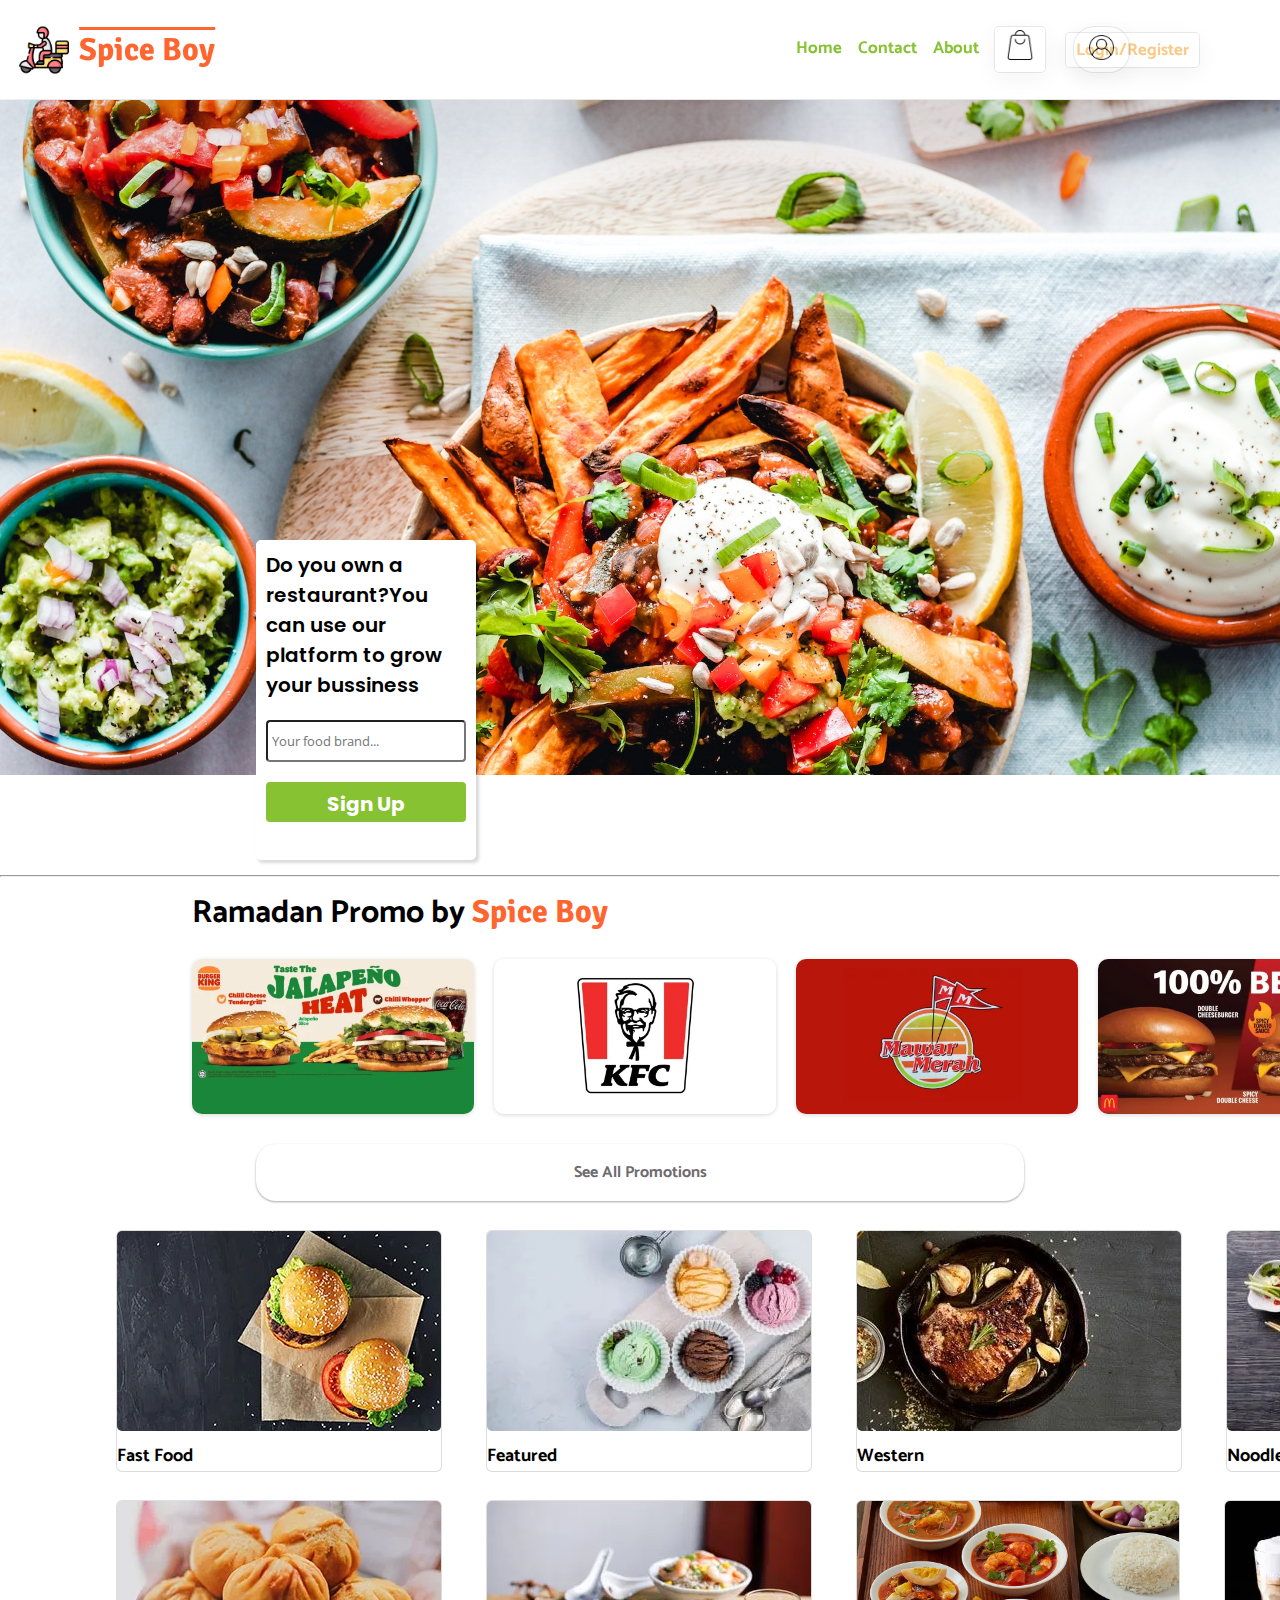
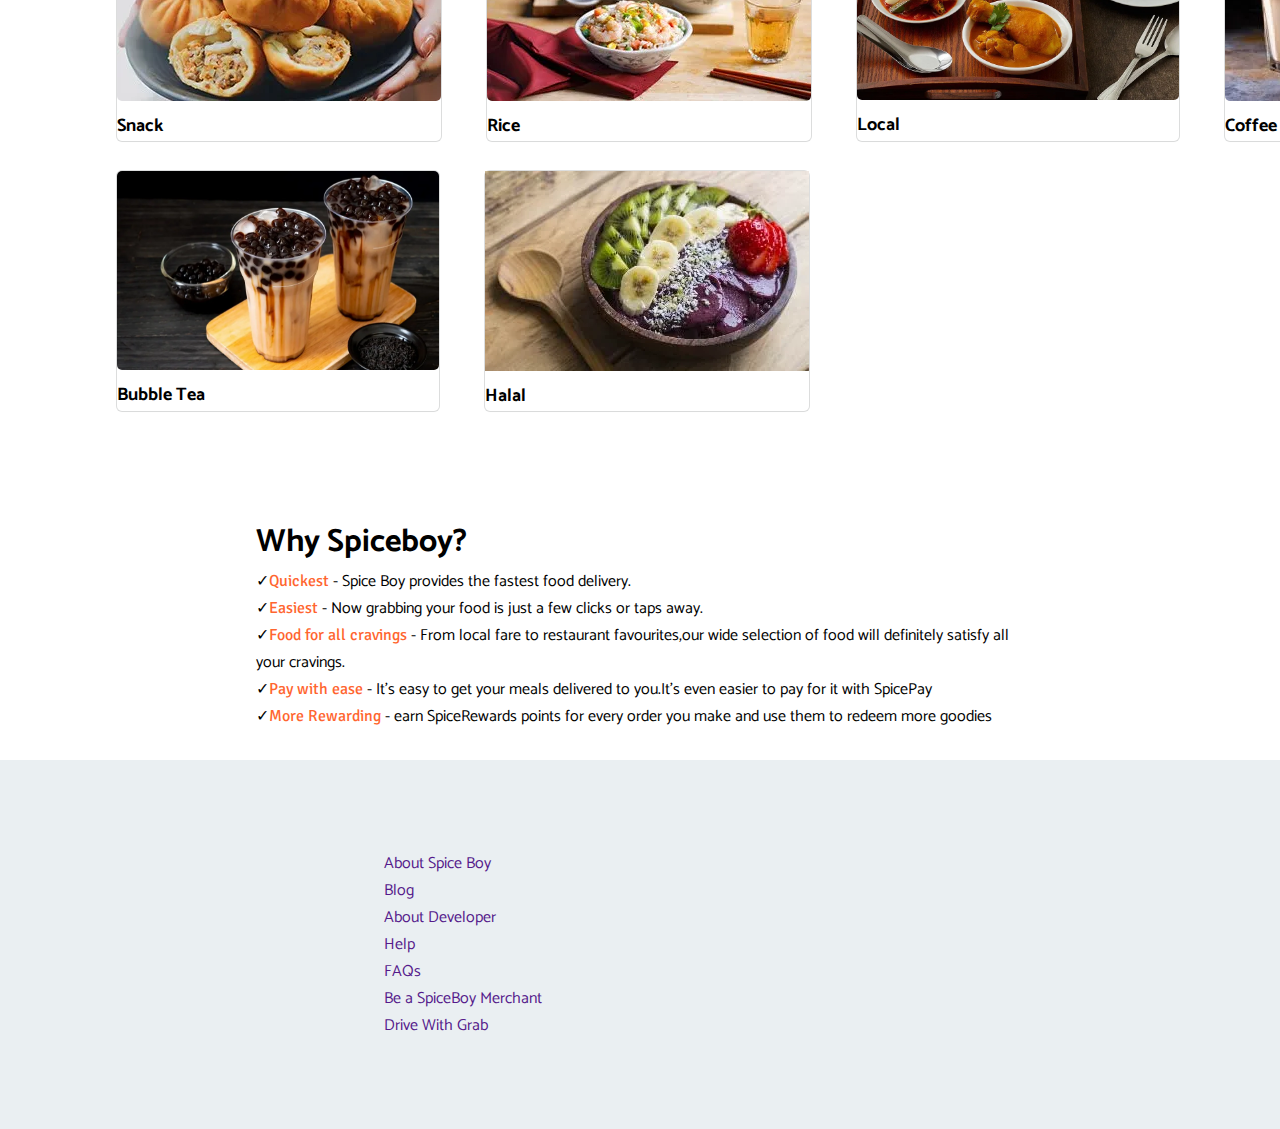
<file: index.html>
<!DOCTYPE html>
<html lang="en">
<head>
    <meta charset="UTF-8">
    <meta http-equiv="X-UA-Compatible" content="IE=edge">
    <meta name="viewport" content="width=device-width, initial-scale=1.0">
    <link rel="stylesheet" href="/styles/style.css">
    <link rel="shortcut icon" href="delivery-man.png" type="image/x-icon">
    <link rel="preconnect" href="https://fonts.googleapis.com">
    <link rel="preconnect" href="https://fonts.gstatic.com" crossorigin>
    <link href="https://fonts.googleapis.com/css2?family=Climate+Crisis&family=Open+Sans:wght@400;700&family=Poppins:wght@400;600;700&display=swap" rel="stylesheet">
    <title>Spice Boy</title>
</head>
<body>
    <div class="navbar">
        <div class="logo">
            <img src="delivery-man.png" class="logo-icon">
            <p>Spice Boy</p>
        </div>
        <div class="mid">
            <li><a href="#land">Home</a></li>
            <li><a href="#">Contact</a></li>
            <li><a href="#">About</a></li>
            <div class="right">
                <a href="#" class="cart"> <img src="shopping-bag.png" class="bag"></a>

                <div class="user">
                    <a href="/login.html" class="login-btn" id="login-btn">Login/Register</a>
                    <a href="userprofile.php" id="profile"> <img src="icons/user.png" class="user-icon"> </a>
                </div>
                
            </div>
        </div>
    </div>
    <div class="landing" id="land">
      <div class="seller-registration">
        <p>Do you own a restaurant?You can use our platform to grow your bussiness</p>
            <form action="merchant-reg.php" method="post" class="in">
                <input type="text" name="brand" placeholder="Your food brand..." class="brand-text" autocomplete="off">
                <input type="submit" class="submit-btn" id="mySubmit" value="Sign Up">
            </form>
      </div>
    </div>
    <hr>
    <div class="promo">
        <h1>Ramadan Promo by <span>Spice Boy</span></h1>
        <div class="food">
            <div class="desc">
                <a href=""><img src="product-img/burgerking.webp" class="img promo-img"></a>
                <div class="d">
                    <h4>Burger King - KL Sentral</h4>
                    <p>Halal, Western, Fast Food, Burgers, Grill</p>
                    <div class="rating">
                        <img src="icons/star.png" class="icon">
                        <p>4.1</p>
                        <img src="icons/time.png" class="icon">
                        <p>45 mins &#183; 5.4km</p>    
                    </div>
                    <div class="offer">
                        <img src="icons/gift-voucher.png" class="icon">
                        <p>RM13.90 Items</p>
                    </div>
                    
                </div>
            </div>
            
            <div class="desc">
                <a href=""><img src="product-img/kfc.webp" class="img promo-img"></a>
                <div class="d">
                    <h4>KFC - Permata Complex</h4>
                    <p>Burgers, Chicken, Fast Food, Fried Chicken</p>
                    <div class="rating">
                        <img src="icons/star.png" class="icon">
                        <p>3.7</p>
                        <img src="icons/time.png" class="icon">
                        <p>40 mins &#183; 4km</p>    
                    </div>
                    <div class="offer">
                        <img src="icons/gift-voucher.png" class="icon">
                        <p>Up to 30% Off(up to RM5.50) with a min spend of RM25.Limited time only!</p>
                    </div>
                    
                </div>
            </div>
            
            <div class="desc">
                <a href=""><img src="product-img/mawar.webp" class="img promo-img"></a>
                <div class="d">
                    <h4>Mawar Merah Catering [&] Services - Tun Tan Cheng Lock</h4>
                    <p>Local, Malaysian,Rice</p>
                    <div class="rating">
                        <img src="icons/star.png" class="icon">
                        <p>4.5</p>
                        <img src="icons/time.png" class="icon">
                        <p>35 mins &#183; 42km</p>    
                    </div>
                    <div class="offer">
                        <img src="icons/gift-voucher.png" class="icon">
                        <p>Self Pick-Up promo.5% Off (code PICKUP5).Special 30% Off for new self pick-up users(code NEW2PICKUP).No min spend.</p>
                    </div>
                    
                </div>
            </div>
            
            <div class="desc">
                <a href=""><img src="product-img/mcd.webp" class="img promo-img"></a>
                <div class="d">
                    <h4>McDonald's -  M2 Mall 285</h4>
                    <p>Halal, McDelivery Prices , Burgers , Fast Food ,Fried Chicken</p>
                    <div class="rating">
                        <img src="icons/star.png" class="icon">
                        <p>4.5</p>
                        <img src="icons/time.png" class="icon">
                        <p>35 mins &#183; 4.2km</p>    
                    </div>
                    <div class="offer">
                        <img src="icons/gift-voucher.png" class="icon">
                        <p>Up to 30% Off(up to RM5.50) with a min spend of RM25.Limited time only!</p>
                    </div>
                    
                </div>
               
            </div>
            
        </div>
    </div>
    <a href="#" class="all-promo">See All Promotions</a>
    <div class="category">
        <!--first row-->
        <div class="row">
            <div>
                <a href=""><img src="product-img/fastfood.webp" class="cat-icon"></a>
                <p>Fast Food</p>
            </div>
    
            <div>
                <a href=""><img src="product-img/featured.webp" class="cat-icon"></a>
                <p>Featured</p>
            </div>
    
            <div>
                <a href=""><img src="product-img/western.webp" class="cat-icon"></a>
                <p>Western</p>
            </div>
    
            <div>
                <a href=""><img src="product-img/noodles.webp" class="cat-icon"></a>
                <p>Noodles</p>
            </div>
        </div>
        

        <!--Second Row-->
        <div class="row">
            <div>
                <a href=""><img src="product-img/snack.webp" class="cat-icon"></a>
                <p>Snack</p>
            </div>
    
            <div>
                <a href=""><img src="product-img/rice.webp" class="cat-icon"></a>
                <p>Rice</p>
            </div>
    
            <div>
               <a href=""><img src="product-img/local.webp" class="local"></a>
               <p>Local</p>
            </div>
    
            <div>
                <a href=""><img src="product-img/coffee.webp" class="cat-icon"></a>
                <p>Coffee</p>
            </div>
        </div>

        <div class="row">
            <div>
            <a href=""><img src="product-img/bubbletea.webp" class="local"></a>
            <p>Bubble Tea</p>
            </div>  

            <div>
                <a href=""><img src="product-img/halal.webp" alt=""></a>
                <p>Halal</p>
            </div>
        </div>
    </div>

    <div class="prefooter">
        <h1>Why Spiceboy?</h1>
            <div>&check;<span>Quickest</span> - Spice Boy provides the fastest food delivery.</div>
            <div>&check;<span>Easiest</span> - Now grabbing your food is just a few clicks or taps away.</div>
            <div>&check;<span>Food for all cravings</span> - From local fare to restaurant favourites,our wide selection of food will definitely satisfy all your cravings.</div>
            <div>&check;<span>Pay with ease</span> - It's easy to get your meals delivered to you.It's even easier to pay for it with SpicePay</div>
            <div>&check;<span>More Rewarding</span> - earn SpiceRewards points for every order you make and use them to redeem more goodies</div>
    </div>

    <div class="footer">
        <div>
            <div class="about">
                <li><a href="">About Spice Boy</a></li>
                <li><a href="">Blog</a></li>
                <li><a href="">About Developer</a></li>
            </div>
            <div class="support">
                <li><a href="">Help</a></li>
                <li><a href="">FAQs</a></li>
                <li><a href="">Be a SpiceBoy Merchant</a></li>
                <li><a href="">Drive With Grab</a></li>
            </div>
        </div>
    </div>
    <script src="index.js"></script>
</body>
</html>
</file>
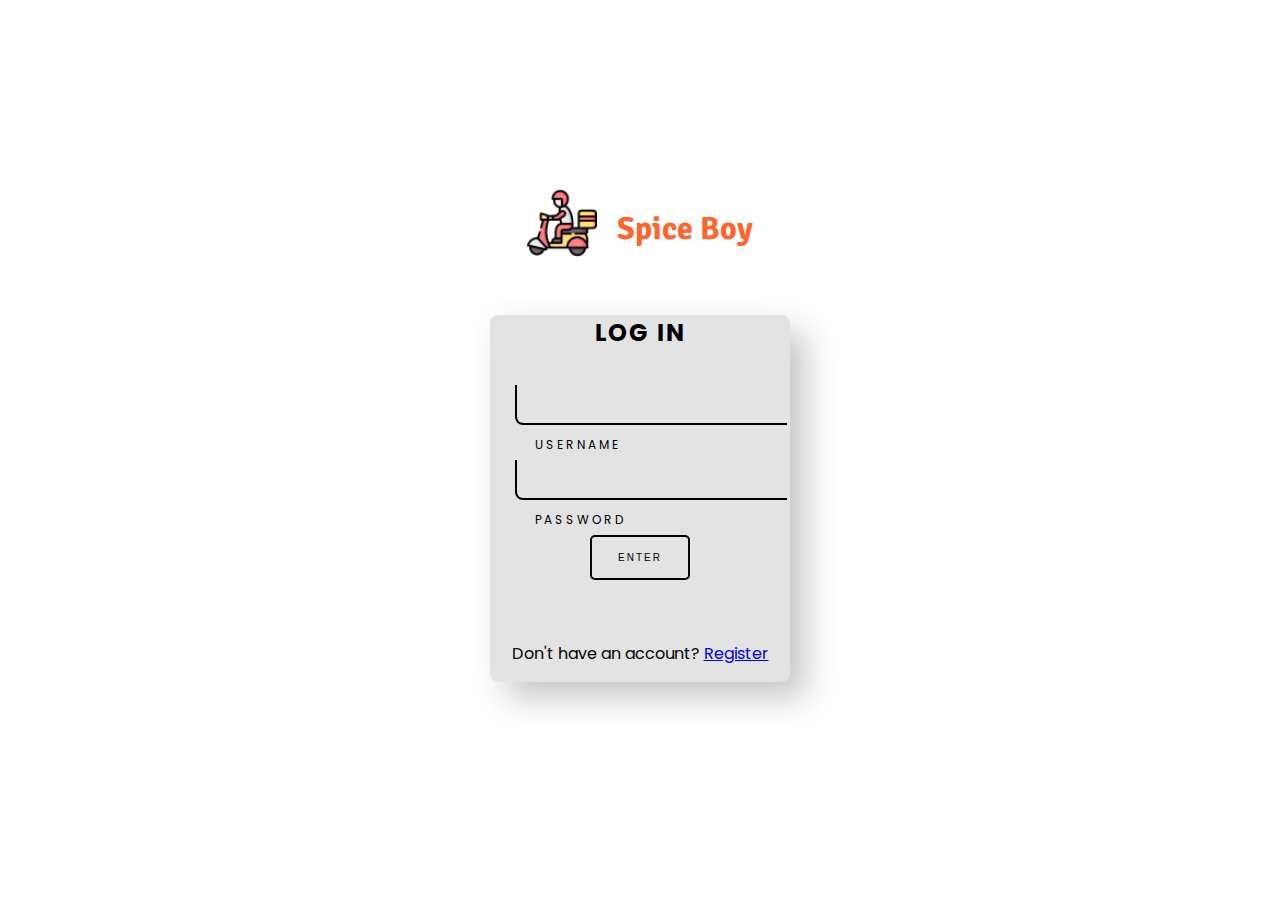
<file: login.html>
<!DOCTYPE html>
<html lang="en">
<head>
    <meta charset="UTF-8">
    <meta http-equiv="X-UA-Compatible" content="IE=edge">
    <meta name="viewport" content="width=, initial-scale=1.0">
    <link rel="shortcut icon" href="delivery-man.png" type="image/x-icon">
    <link rel="stylesheet" href="/styles/login.css">
    <title>Login</title>
</head>
<body>
    <div class="logo">
        <img src="delivery-man.png" class="icon">
        <h1>Spice Boy</h1>
    </div>
    
    <div class="container">
        <div class="card">
            <a class="login">Log in</a>
            <div class="inputBox">
                <input type="text" required="required">
                <span class="user">Username</span>
            </div>

            <div class="inputBox">
                <input type="password" required="required">
                <span>Password</span>
            </div>

            <input type="submit" value="Enter" name="submit" class="enter">
            <p>Don't have an account? <a href="/register.html">Register</a></p>
        </div>
    </div>
    
</body>
</html>
</file>
<file: styles/style.css>
@import url('https://fonts.googleapis.com/css2?family=Catamaran:wght@400;600;700&family=Poppins:wght@400;600;700&family=Signika:wght@600;700&display=swap');
*{
    margin: 0;
    padding: 0;
    list-style-type: none;
    text-decoration: none;
    scroll-behavior: smooth;
}
.logo{
    font-weight: bold;
    display: flex;
    align-items: center;
    gap: 10px;
    color: #ff652f;
    font-family: 'Signika',sans-serif;
    margin-right: auto;
    font-size: 2rem;
    text-decoration: overline;
    cursor: pointer;
}
.logo-icon{
    max-width: 50px;
}
body{
    font-family: 'Catamaran',sans-serif;
    z-index: 2;
}
.navbar{
    position: fixed;
    display: flex;
    top: 0;
    right: 0;
    left: 0;
    padding: 1.2em;
    box-shadow: rgba(17, 12, 46, 0.15) 0px 48px 100px 0px;
    z-index: 20;
    background-color: white;
}
.mid{
    padding: 0.5em 0.3em;
    display: flex;
    gap: 1rem;
    margin-right:5%;
    align-items: center;
    border-radius: 4px;
    flex-wrap: wrap;
}
.right{
    display: flex;
    gap: 1rem;
    flex-wrap: wrap;
    align-items: center;
}
.mid a{
    font-weight: bold;
    color: #86c232;
    font-size: 17px;
}
.mid li a::after{
    content: ' ';
    display: block;
    background-color: #61892f;
    height: 3px;
    width: 0;
    border-radius: 4px;
    transition: width 0.4s ease-in-out;
}
.mid li a:hover:after{
    width: 100%;
}
.right a{
    box-shadow: rgba(0, 0, 0, 0.05) 0px 6px 24px 0px, rgba(0, 0, 0, 0.08) 0px 0px 0px 1px;
    padding: 3px 10px;
    border-radius: 4px;
    color: #f8cb88;
}
.login-btn{
    transition: all 0.2s ease-in;
}
.login-btn:hover{
    color: white;
    background-color: #f8cb88;
}
.bag{
    position: relative;
    max-width: 30px;
}
.cart:hover{
    opacity: 0.5;
    transition: 0.2s;
}
#cart-counter{
    font-weight: bold;
    font-size: 14px;
    color: white;
    padding: 0 5px;
    border-radius: 5px;
    background-color: red;
    position: absolute;
    top: 18%;
    right: 13.5%;
}
.landing{
    margin-top: 100px;
    height: 75vh;
    background-repeat: no-repeat;
    background-image: url("../bg-images/pexels-ella-olsson-1640772.jpg");
    background-size: cover;
    margin-bottom: 100px;
}
.landing .seller-registration{
    position: absolute;
    height: 300px;
    width: 200px;
    left: 20%;
    top: 60%;
    background-color: white;
    padding: 10px;
    border-radius: 5px;
    box-shadow: rgba(0, 0, 0, 0.15) 2.4px 2.4px 3.2px;
}
.seller-registration p{
    font-family: 'Poppins',sans-serif;
    font-weight: 600;
    font-size: 20px;
}
.in{
    margin-top: 20px;
    display: flex;
    flex-direction: column;
    gap: 20px;
}
.brand-text{
    font-family: 'Open Sans',sans-serif;
    height: 30px;
    border-radius: 4px;
    outline: none;
    padding: 4px;
}

.submit-btn{
    cursor: pointer;
    font-weight: bold;
    font-family: 'Poppins',sans-serif;
    font-size: 20px;
    color: white;
    height: 40px;
    border: none;
    background-color: #86c232;
    padding: 7px;
    border-radius: 4px;
    align-items: center;
    text-align: center;
}
.promo{
    margin: 10px 15%;
}
.promo h1{
    margin-bottom: 12px;
}
.food{
    margin-top: 20px;
    display: flex;
    justify-content: space-around;
    gap: 20px;
    font-family: 'Poppins',sans-serif;
    margin-bottom: 30px;
}
.img{
    width: 282px;
    height: 155px;
    border-radius: 10px;
}
span{
    font-family: 'Signika',sans-serif;
    color: #ff652f;
}
.desc{
    box-shadow: rgba(0, 0, 0, 0.16) 0px 1px 4px;
    border-radius: 10px;
    max-width: 282px;
    height: 155px;
    transition: all .3s;
}
.desc div{
   opacity: 0;
   transition: all 0.3s ease-in;
}
.desc:hover .d,.desc:hover {
    opacity: 1;
    height: 420px;
}
.d{
    display: flex;
    flex-direction:column;
    gap: 5px;
    margin: 0 20px;
    align-items: center;
    pointer-events: none;
}
.d p{
    font-size: 14px;
    color: #6e6b70;
}
.icon{
    width: 20px;
    height: 20px;
}
.rating{
    display: flex;
    gap: 10px;
    justify-content: center;
    margin-top: 5px;
}
.rating div{
    opacity: 0;
    display: flex;
    transition: all 0.5s;
}
.desc:hover .rating{
    opacity: 1;
}
.offer{
    display: flex;
    margin-top:5px;
    gap: 5px;
}
.desc:hover .offer{
    opacity: 1;
}
.all-promo{
    color: #6e6b70;
    display: flex;
    align-items: center;
    text-align: center;
    justify-content: center;
    box-shadow: rgba(0, 0, 0, 0.12) 0px 1px 3px, rgba(0, 0, 0, 0.24) 0px 1px 2px;
    position: absolute;
    right: 20%;
    left: 20%;
    padding: 15px;
    border-radius: 20px;
    font-weight: bold;
    transition: all 0.3s ease;
}
.all-promo:hover{
    box-shadow: rgba(206, 118, 18, 0.12) 0px 1px 3px, rgba(214, 152, 6, 0.24) 0px 1px 2px;
    color: #ff652f;
}
.category{
    height: 100vh;
}
#profile{
    position: absolute;
    border-radius:20px;
    right: 70px;
}
.user-icon{
    width: 25px;
    height: 25px;
    padding: 5px 5px 0px;
}
.user{
    display: flex;
    align-items: center;
    transform: translateX(5px);
}
.category{
    display: flex;
    flex-direction: column;
    margin: 8% 8% 0;
}
.category .row div{
    font-weight: bold;
    font-size: 18px;
    margin: 15px;
    box-shadow: rgba(0, 0, 0, 0.02) 0px 1px 3px 0px, rgba(27, 31, 35, 0.15) 0px 0px 0px 1px;
    border-radius: 5px;
}
.row{
   display: grid;
   grid-template-columns: 1fr 1fr 1fr 1fr;
   grid-gap: 1em;
}
.cat-icon{
    border-radius: 5px;
}
.local{
    width: 322px;
    border-radius: 5px;
}
.prefooter{
    margin: 0 20%;
}
.footer{
    margin-top: 30px;
    background-color: #eaeff2;
    padding: 7% 30%;
}
</file>
<file: styles/login.css>
@import url('https://fonts.googleapis.com/css2?family=Catamaran:wght@400;600;700&family=Poppins:wght@400;600;700&family=Signika:wght@600;700&display=swap');
body{
    display: flex;
    flex-direction: column;
    align-items: center;
    justify-content: center;
    
}
.logo{
    display: flex;
    gap: 20px;
    margin:20vh 0 5vh 0;
    font-family: 'Signika',sans-serif;
    color: #ff652f;
}
.icon{
    width: 70px;
    height: 70px;
}
.container{
    font-family: 'Poppins',sans-serif;
}
.login {
    color: #000;
    text-transform: uppercase;
    letter-spacing: 2px;
    display: block;
    font-weight: bold;
    font-size: x-large;
}
  
.card {
    display: flex;
    justify-content: center;
    align-items: center;
    min-height: 350px;
    width: 300px;
    flex-direction: column;
    gap: 35px;
    background: #e3e3e3;
    box-shadow: 16px 16px 32px #c8c8c8,
          -16px -16px 32px #fefefe;
    border-radius: 8px;
}
  
.inputBox {
    position: relative;
    width: 250px;
}
  
.inputBox input {
    width: 100%;
    padding: 10px;
    outline: none;
    border: none;
    color: #000;
    font-size: 1em;
    background: transparent;
    border-left: 2px solid #000;
    border-bottom: 2px solid #000;
    transition: 0.1s;
    border-bottom-left-radius: 8px;
}
  
  .inputBox span {
    margin-top: 5px;
    position: absolute;
    left: 0;
    transform: translateY(-4px);
    margin-left: 10px;
    padding: 10px;
    pointer-events: none;
    font-size: 12px;
    color: #000;
    text-transform: uppercase;
    transition: 0.5s;
    letter-spacing: 3px;
    border-radius: 8px;
}
  
.inputBox input:valid~span,
.inputBox input:focus~span {
    transform: translateX(113px) translateY(-15px);
    font-size: 0.8em;
    padding: 5px 10px;
    background: #000;
    letter-spacing: 0.2em;
    color: #fff;
    border: 2px;
}
  
.inputBox input:valid,
.inputBox input:focus {
    border: 2px solid #000;
  border-radius: 8px;
}
  
.enter {
    height: 45px;
    width: 100px;
    border-radius: 5px;
    border: 2px solid #000;
    cursor: pointer;
    background-color: transparent;
    transition: 0.5s;
    text-transform: uppercase;
    font-size: 10px;
    letter-spacing: 2px;
    margin-bottom: 1em;
}
  
.enter:hover {
    background-color: rgb(0, 0, 0);
    color: white;
}
</file>
